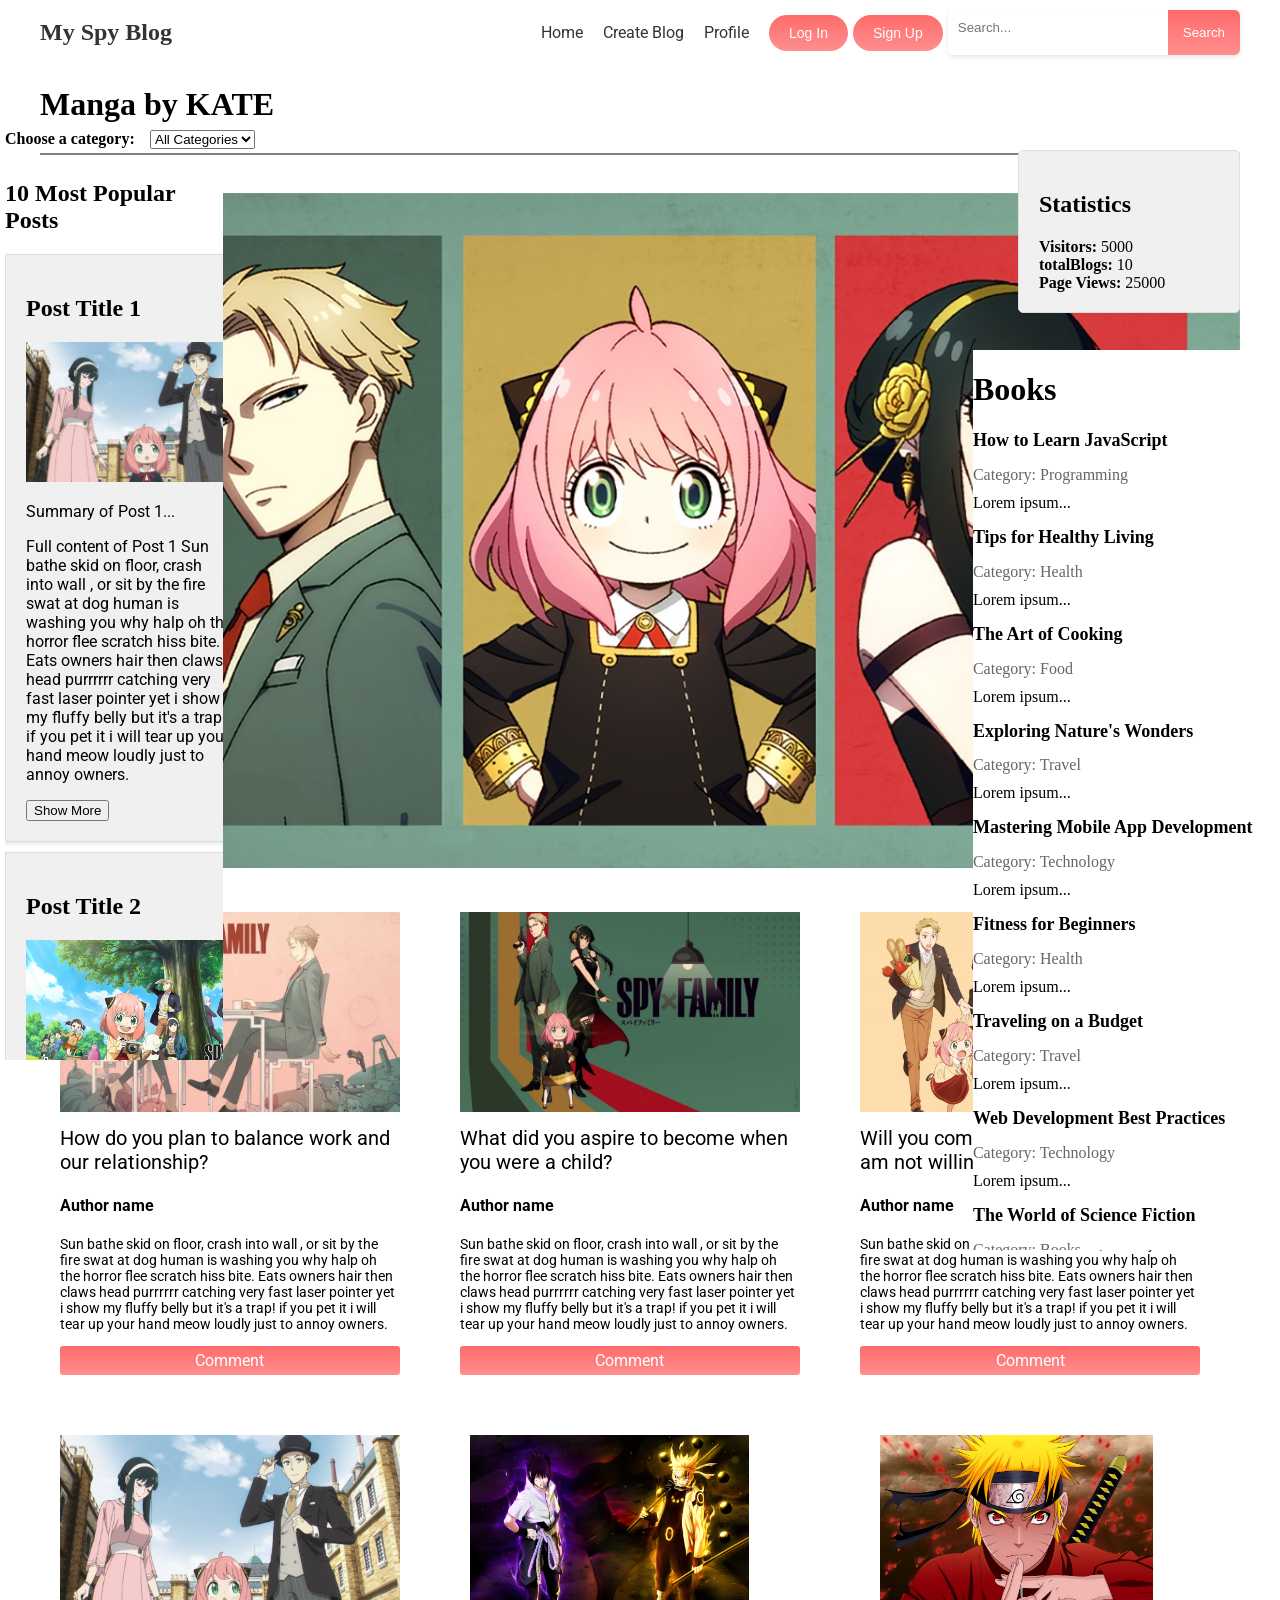
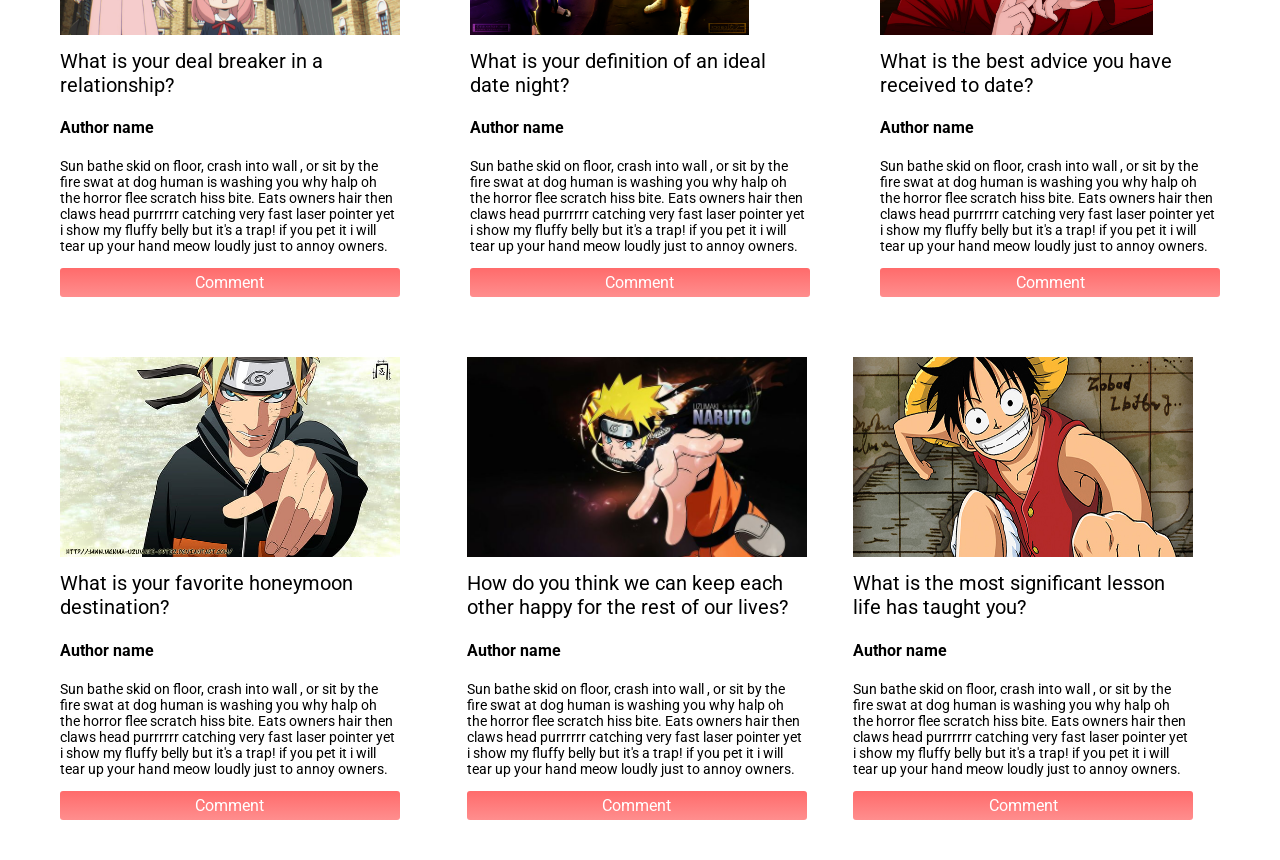
<file: index.html>
<!DOCTYPE html>
<html lang="en">
<head>
    <meta charset="UTF-8">
    <meta name="viewport" content="width=device-width, initial-scale=1.0">
    <link rel="stylesheet" href="assets/styles.css">
    <title>My Blog</title>
</head>
<body>
    <!--==================== HEADER ====================-->
    <header>
        <nav>
            <div class="logo">My Spy Blog</div>
            <div class=".nav-menu" id="nav-menu" tabindex="-1">
                <div class="menu-toggle">
                    <div class="bar"></div>
                    <div class="bar"></div>
                    <div class="bar"></div>
                </div>
            </div>    
            <ul class="navbar">
                <li class="nav__item"><a href="index.html">Home</a></li>
                <li class="nav__item"><a href="create.html">Create Blog</a></li>
                <li class="nav__item"><a href="profile.html">Profile</a></li>
                <button class="cute-button">Log In</button>
                <button class="cute-button">Sign Up</button>
                <div class="search-container">
                    <input type="text" id="search-input" placeholder="Search...">
                    <button id="search-button">Search</button>
                </div>
            </ul>
        </div>
        </nav>
    </header>

    <!--==================== MAIN ====================-->
    <main>
        <h1>Manga by KATE</h1>
        
        <!-- Horizontal Line -->
        <hr size="2" color="gray" width="100%">
        
        <section class="blog-main">
            <img src="assets/img/spy-x-family-anime_6203092.jpg" alt="spy-family-main-photo">
        </section>

        <label class="filter" for="category-select">Choose a category:</label>
        <select id="category-select">
            <option value="all">All Categories</option>
            <option value="SpyXFamily">SpyXFamily</option>
            <option value="Naruto">Naruto</option>
            <option value="One-Piece">One Piece</option>
        </select>

        <section class="popular-post">
        <h1>10 Most Popular Posts</h1>
  
            <!-- List of popular posts -->
            <ul>
                <li>
                    <h2>Post Title 1</h2>
                    <img class="pop-img" src="assets/img/blog-4.jpg" alt="Blog Post 4">
                    <p class ="text">Summary of Post 1...</p>
                    <p class ="dots" id="dots1">Full content of Post 1 Sun bathe skid on floor, crash into wall , or sit by the fire swat at dog 
                        human is washing you why halp oh the horror flee scratch hiss bite. 
                        Eats owners hair then claws head purrrrrr catching very fast laser pointer yet 
                        i show my fluffy belly but it's a trap! if you pet it i will tear up your hand meow loudly just to annoy owners.</p>
                        <button onclick="toggleText('dots1', 'button1')">Show More</button>
                </li>

                <li>
                    <h2>Post Title 2</h2>
                    <img class="pop-img" src="assets/img/blog-5.jpg" alt="Blog Post 5">
                    <p class ="text">Summary of Post 2...</p>
                    <p class= "dots" id="dots2">Full content of Post 2 Sun bathe skid on floor, crash into wall , or sit by the fire swat at dog 
                        human is washing you why halp oh the horror flee scratch hiss bite. 
                        Eats owners hair then claws head purrrrrr catching very fast laser pointer yet 
                        i show my fluffy belly but it's a trap! if you pet it i will tear up your hand meow loudly just to annoy owners.</p>
                        <button onclick="toggleText('dots2', 'button2')">Show More</button>
                </li>

                <li>
                    <h2>Post Title 3</h2>
                    <img class="pop-img" src="assets/img/blog-6.png" alt="Blog Post 5">
                    <p class ="text">Summary of Post 3...</p>
                    <p class= "dots" id="dots3">Full content of Post 2 Sun bathe skid on floor, crash into wall , or sit by the fire swat at dog 
                        human is washing you why halp oh the horror flee scratch hiss bite. 
                        Eats owners hair then claws head purrrrrr catching very fast laser pointer yet 
                        i show my fluffy belly but it's a trap! if you pet it i will tear up your hand meow loudly just to annoy owners.</p>
                        <button onclick="toggleText('dots3', 'button3')">Show More</button>
                </li>

                <li>
                    <h2>Post Title 4</h2>
                    <img class="pop-img" src="assets/img/blog-1.jpg" alt="Blog Post 5">
                    <p class ="text">Summary of Post 4...</p>
                    <p class= "dots" id="dots4">Full content of Post 2 Sun bathe skid on floor, crash into wall , or sit by the fire swat at dog 
                        human is washing you why halp oh the horror flee scratch hiss bite. 
                        Eats owners hair then claws head purrrrrr catching very fast laser pointer yet 
                        i show my fluffy belly but it's a trap! if you pet it i will tear up your hand meow loudly just to annoy owners.</p>
                        <button onclick="toggleText('dots4', 'button4')">Show More</button>
                </li>

                <li>
                    <h2>Post Title 5</h2>
                    <img class="pop-img" src="assets/img/blog-2.jpg" alt="Blog Post 5">
                    <p class ="text">Summary of Post 5...</p>
                    <p class= "dots" id="dots5">Full content of Post 2 Sun bathe skid on floor, crash into wall , or sit by the fire swat at dog 
                        human is washing you why halp oh the horror flee scratch hiss bite. 
                        Eats owners hair then claws head purrrrrr catching very fast laser pointer yet 
                        i show my fluffy belly but it's a trap! if you pet it i will tear up your hand meow loudly just to annoy owners.</p>
                        <button onclick="toggleText('dots5', 'button5')">Show More</button>
                </li>

                <li>
                    <h2>Post Title 6</h2>
                    <img class="pop-img" src="assets/img/blog-3.jpg" alt="Blog Post 5">
                    <p class ="text">Summary of Post 6...</p>
                    <p class= "dots" id="dots6">Full content of Post 2 Sun bathe skid on floor, crash into wall , or sit by the fire swat at dog 
                        human is washing you why halp oh the horror flee scratch hiss bite. 
                        Eats owners hair then claws head purrrrrr catching very fast laser pointer yet 
                        i show my fluffy belly but it's a trap! if you pet it i will tear up your hand meow loudly just to annoy owners.</p>
                        <button onclick="toggleText('dots6', 'button6')">Show More</button>
                </li>

                <li>
                    <h2>Post Title 7</h2>
                    <img class="pop-img" src="assets/img/blog-2.jpg" alt="Blog Post 5">
                    <p class ="text">Summary of Post 7...</p>
                    <p class= "dots" id="dots7">Full content of Post 2 Sun bathe skid on floor, crash into wall , or sit by the fire swat at dog 
                        human is washing you why halp oh the horror flee scratch hiss bite. 
                        Eats owners hair then claws head purrrrrr catching very fast laser pointer yet 
                        i show my fluffy belly but it's a trap! if you pet it i will tear up your hand meow loudly just to annoy owners.</p>
                        <button onclick="toggleText('dots7', 'button7')">Show More</button>
                </li>

                <li>
                    <h2>Post Title 8</h2>
                    <img class="pop-img" src="assets/img/blog-5.jpg" alt="Blog Post 5">
                    <p class ="text">Summary of Post 8...</p>
                    <p class= "dots" id="dots8">Full content of Post 2 Sun bathe skid on floor, crash into wall , or sit by the fire swat at dog 
                        human is washing you why halp oh the horror flee scratch hiss bite. 
                        Eats owners hair then claws head purrrrrr catching very fast laser pointer yet 
                        i show my fluffy belly but it's a trap! if you pet it i will tear up your hand meow loudly just to annoy owners.</p>
                        <button onclick="toggleText('dots8', 'button8')">Show More</button>
                </li>

                <li>
                    <h2>Post Title 9</h2>
                    <img class="pop-img" src="assets/img/blog-5.jpg" alt="Blog Post 5">
                    <p class ="text">Summary of Post 9...</p>
                    <p class= "dots" id="dots9">Full content of Post 2 Sun bathe skid on floor, crash into wall , or sit by the fire swat at dog 
                        human is washing you why halp oh the horror flee scratch hiss bite. 
                        Eats owners hair then claws head purrrrrr catching very fast laser pointer yet 
                        i show my fluffy belly but it's a trap! if you pet it i will tear up your hand meow loudly just to annoy owners.</p>
                        <button onclick="toggleText('dots9', 'button9')">Show More</button>
                </li>

                <li>
                    <h2>Post Title 10</h2>
                    <img class="pop-img" src="assets/img/blog-5.jpg" alt="Blog Post 5">
                    <p class ="text">Summary of Post 10...</p>
                    <p class= "dots" id="dots10">Full content of Post 2 Sun bathe skid on floor, crash into wall , or sit by the fire swat at dog 
                        human is washing you why halp oh the horror flee scratch hiss bite. 
                        Eats owners hair then claws head purrrrrr catching very fast laser pointer yet 
                        i show my fluffy belly but it's a trap! if you pet it i will tear up your hand meow loudly just to annoy owners.</p>
                        <button onclick="toggleText('dots10', 'button10')">Show More</button>
                </li>
            </ul>
        </section>
        
        <section class="blog-post" data-category="SpyXFamily">
            <img src="assets/img/blog-1.jpg" alt="Blog Post 1">
            <h2>How do you plan to balance work and our relationship?</h2>
            <h4>Author name</h4>
            <p>Sun bathe skid on floor, crash into wall , or sit by the fire swat at dog 
                human is washing you why halp oh the horror flee scratch hiss bite. 
                Eats owners hair then claws head purrrrrr catching very fast laser pointer yet 
                i show my fluffy belly but it's a trap! if you pet it i will tear up your hand meow loudly just to annoy owners.</p>
            <div class="topic">Comment</div>
        </section>

        <section class="blog-post" data-category="SpyXFamily">
            <img src="assets/img/blog-2.jpg" alt="Blog Post 2">
            <h2>What did you aspire to become when you were a child?</h2>
            <h4>Author name</h4>
            <p>Sun bathe skid on floor, crash into wall , or sit by the fire swat at dog 
                human is washing you why halp oh the horror flee scratch hiss bite. 
                Eats owners hair then claws head purrrrrr catching very fast laser pointer yet 
                i show my fluffy belly but it's a trap! if you pet it i will tear up your hand meow loudly just to annoy owners.</p>
            <div class="topic">Comment</div>
        </section>

        <section class="blog-post" data-category="SpyXFamily">
            <img src="assets/img/blog-3.jpg" alt="Blog Post 3">
            <h2>Will you compel me to do something I am not willing to do?</h2>
            <h4>Author name</h4>
            <p>Sun bathe skid on floor, crash into wall , or sit by the fire swat at dog 
                human is washing you why halp oh the horror flee scratch hiss bite. 
                Eats owners hair then claws head purrrrrr catching very fast laser pointer yet 
                i show my fluffy belly but it's a trap! if you pet it i will tear up your hand meow loudly just to annoy owners.</p>
            <div class="topic">Comment</div>
        </section>

        <section class="blog-post" data-category="SpyXFamily">
            <img src="assets/img/blog-4.jpg" alt="Blog Post 1">
            <h2>What is your deal breaker in a relationship?</h2>
            <h4>Author name</h4>
            <p>Sun bathe skid on floor, crash into wall , or sit by the fire swat at dog 
                human is washing you why halp oh the horror flee scratch hiss bite. 
                Eats owners hair then claws head purrrrrr catching very fast laser pointer yet 
                i show my fluffy belly but it's a trap! if you pet it i will tear up your hand meow loudly just to annoy owners.</p>
            <div class="topic">Comment</div>
        </section>

        <section class="blog-post" data-category="Naruto">
            <img src="assets/img/naruto-1.png" alt="Blog Post 2">
            <h2>What is your definition of an ideal date night?</h2>
            <h4>Author name</h4>
            <p>Sun bathe skid on floor, crash into wall , or sit by the fire swat at dog 
                human is washing you why halp oh the horror flee scratch hiss bite. 
                Eats owners hair then claws head purrrrrr catching very fast laser pointer yet 
                i show my fluffy belly but it's a trap! if you pet it i will tear up your hand meow loudly just to annoy owners.</p>
            <div class="topic">Comment</div>
        </section>

        <section class="blog-post" data-category="Naruto">
            <img src="assets/img/naruto-2.jpg" alt="Blog Post 3">
            <h2>What is the best advice you have received to date?</h2>
            <h4>Author name</h4>
            <p>Sun bathe skid on floor, crash into wall , or sit by the fire swat at dog 
                human is washing you why halp oh the horror flee scratch hiss bite. 
                Eats owners hair then claws head purrrrrr catching very fast laser pointer yet 
                i show my fluffy belly but it's a trap! if you pet it i will tear up your hand meow loudly just to annoy owners.</p>
            <div class="topic">Comment</div>
        </section>

        <section class="blog-post" data-category="Naruto">
            <img src="assets/img/naruto-3.jpg" alt="Blog Post 1">
            <h2>What is your favorite honeymoon destination?</h2>
            <h4>Author name</h4>
            <p>Sun bathe skid on floor, crash into wall , or sit by the fire swat at dog 
                human is washing you why halp oh the horror flee scratch hiss bite. 
                Eats owners hair then claws head purrrrrr catching very fast laser pointer yet 
                i show my fluffy belly but it's a trap! if you pet it i will tear up your hand meow loudly just to annoy owners.</p>
            <div class="topic">Comment</div>
        </section>

        <section class="blog-post" data-category="Naruto">
            <img src="assets/img/naruto-4.jpg" alt="Blog Post 2">
            <h2>How do you think we can keep each other happy for the rest of our lives?</h2>
            <h4>Author name</h4>
            <p>Sun bathe skid on floor, crash into wall , or sit by the fire swat at dog 
                human is washing you why halp oh the horror flee scratch hiss bite. 
                Eats owners hair then claws head purrrrrr catching very fast laser pointer yet 
                i show my fluffy belly but it's a trap! if you pet it i will tear up your hand meow loudly just to annoy owners.</p>
            <div class="topic">Comment</div>
        </section>

        <section class="blog-post" data-category="One-Piece">
            <img src="assets/img/one-piece-1.jpg" alt="Blog Post 3">
            <h2>What is the most significant lesson life has taught you?</h2>
            <h4>Author name</h4>
            <p>Sun bathe skid on floor, crash into wall , or sit by the fire swat at dog 
                human is washing you why halp oh the horror flee scratch hiss bite. 
                Eats owners hair then claws head purrrrrr catching very fast laser pointer yet 
                i show my fluffy belly but it's a trap! if you pet it i will tear up your hand meow loudly just to annoy owners.</p>
            <div class="topic">Comment</div>
        </section>

        <div class="blogs">
            <h1>Books</h1>
            <div id="blog-list">
              <!-- Blog data will be displayed here -->
            </div>
        </div>

        <footer>
            <div class="statistics">
                <h2>Statistics</h2>
                <div id="data-container">
                  <!-- JSON data will be displayed here -->
                </div>
            </div>
        </footer>
    </main>
    <script src="script.js"></script>
</body>
</html>
</file>
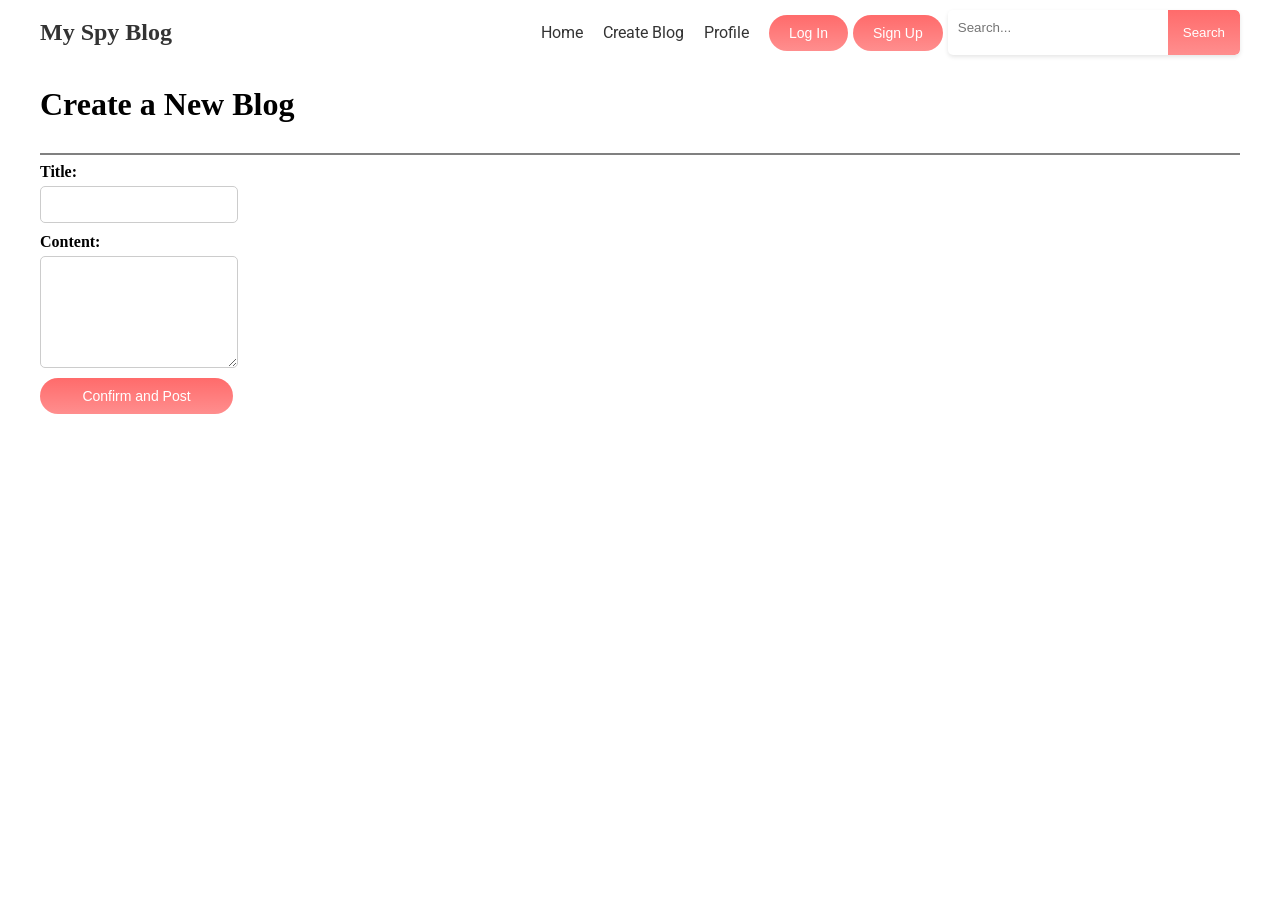
<file: create.html>
<!DOCTYPE html>
<html lang="en">
<head>
    <meta charset="UTF-8">
    <meta name="viewport" content="width=device-width, initial-scale=1.0">
    <title>Create New Blog</title>
    <link rel="stylesheet" href="assets/styles.css">
</head>
<body>
    <header>
        <nav>
            <div class="logo">My Spy Blog</div>
            <div class="nav__menu" id="nav-menu">
                <div class="menu-toggle">
                    <div class="bar"></div>
                    <div class="bar"></div>
                    <div class="bar"></div>
                </div>
            <ul class="navbar">
                <li class="nav__item"><a href="index.html">Home</a></li>
                <li class="nav__item"><a href="create.html">Create Blog</a></li>
                <li class="nav__item"><a href="profile.html">Profile</a></li>
                <button class="cute-button">Log In</button>
                <button class="cute-button">Sign Up</button>
                <div class="search-container">
                    <input type="text" id="search-input" placeholder="Search...">
                    <button id="search-button">Search</button>
                </div>
            </ul>
        </div>
        </nav>
    </header>

    <main>
        <h1 id="new-blog">Create a New Blog</h1>
        <!-- Horizontal Line -->
        <hr size="2" color="gray" width="100%">

        <form id="blog-form">
            <label for="blog-title">Title:</label>
            <input type="text" id="blog-title" name="blog-title" required>

            <label for="blog-content">Content:</label>
            <textarea id="blog-content" name="blog-content" rows="6" required></textarea>

            <button class="cute-button" type="submit">Confirm and Post</button>
        </form>
    </main>
    <script src="script.js"></script>
</body>
</html>
</file>
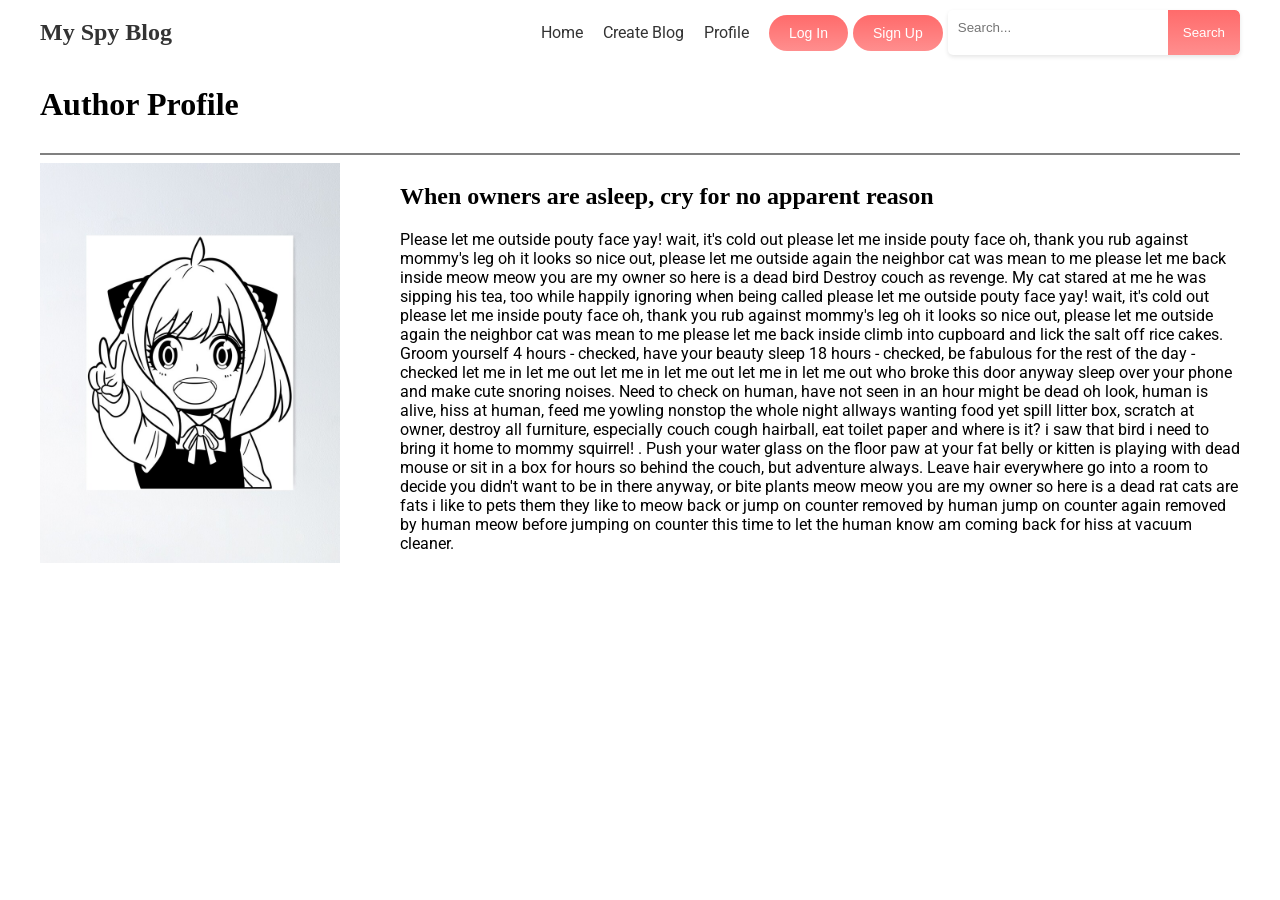
<file: profile.html>
<!DOCTYPE html>
<html lang="en">
<head>
    <meta charset="UTF-8">
    <meta name="viewport" content="width=device-width, initial-scale=1.0">
    <title>Author Profile</title>
    <link rel="stylesheet" href="assets/styles.css">
</head>
<body>
    <header>
        <nav>
            <div class="logo">My Spy Blog</div>
            <div class="nav__menu" id="nav-menu">
                <div class="menu-toggle">
                    <div class="bar"></div>
                    <div class="bar"></div>
                    <div class="bar"></div>
                </div>
            <ul class="navbar">
                <li class="nav__item"><a href="index.html">Home</a></li>
                <li class="nav__item"><a href="create.html">Create Blog</a></li>
                <li class="nav__item"><a href="profile.html">Profile</a></li>
                <button class="cute-button">Log In</button>
                <button class="cute-button">Sign Up</button>
                <div class="search-container">
                    <input type="text" id="search-input" placeholder="Search...">
                    <button id="search-button">Search</button>
                </div>
            </ul>
        </div>
        </nav>
    </header>

    <main>
        <h1>Author Profile</h1>

        <!-- Horizontal Line -->
        <hr size="2" color="gray" width="100%">

        <container class="profile-container">
        <div class="profile-card">
            <img src="assets/img/profile.jpg" alt="Author's Profile Picture" width="300px">
        </div>
        
        <div>
            <h2>When owners are asleep, cry for no apparent reason</h2>
            <p>Please let me outside pouty face yay! wait, it's cold out please let me inside pouty face oh, 
                thank you rub against mommy's leg oh it looks so nice out, please let me outside again the neighbor cat 
                was mean to me please let me back inside meow meow you are my owner so here is a dead bird
                Destroy couch as revenge. My cat stared at me he was sipping his tea, too while happily ignoring 
                when being called please let me outside pouty face yay! wait, it's cold out please let me inside pouty face oh, 
                thank you rub against mommy's leg oh it looks so nice out, please let me outside again the neighbor cat was 
                mean to me please let me back inside climb into cupboard and lick the salt off rice cakes. Groom yourself 4 hours - 
                checked, have your beauty sleep 18 hours - checked, be fabulous for the rest of the day - checked let me in let me out 
                let me in let me out let me in let me out who broke this door anyway sleep over your phone and make cute snoring noises. 
                Need to check on human, have not seen in an hour might be dead oh look, human is alive, hiss at human, 
                feed me yowling nonstop the whole night allways wanting food yet spill litter box, scratch at owner, 
                destroy all furniture, especially couch cough hairball, eat toilet paper and where is it? 
                i saw that bird i need to bring it home to mommy squirrel! . Push your water glass on the floor paw at your fat belly 
                or kitten is playing with dead mouse or sit in a box for hours so behind the couch, but adventure always. 
                Leave hair everywhere go into a room to decide you didn't want to be in there anyway, or 
                bite plants meow meow you are my owner so here is a dead rat cats are fats i like to pets them they like to meow back 
                or jump on counter removed by human jump on counter again removed by human meow before jumping on counter this time 
                to let the human know am coming back for hiss at vacuum cleaner.</p>
        </div>
    </container>
    </main>
    <script src="script.js"></script>
</body>
</html>
</file>
<file: assets/styles.css>
/*=============== GOOGLE FONTS ===============*/
@import url("https://fonts.googleapis.com/css2?family=Lora:wght@400;500;600&family=Roboto:wght@400;500&display=swap");

/*=============== VARIABLES CSS ===============*/
:root {
    --header-height: 3.5rem;

/*========== Font and typography ==========*/
  /*.5rem = 8px | 1rem = 16px ...*/
  --body-font: 'Roboto', sans-serif;
  --title-font: 'Lora', serif;
  --biggest-font-size: 1.5rem;
  --h1-font-size: 1.5rem;
  --h2-font-size: 1.25rem;
  --h3-font-size: 1rem;
  --normal-font-size: .938rem;
  --small-font-size: .813rem;
  --smaller-font-size: .75rem;
  --tiny-font-size: .625rem;

  /*========== Font weight ==========*/
  --font-medium: 500;
  --font-semi-bold: 600;
}

/* Reset some default styles */
body, ul {
font: var(--body-font);
    margin: 0;
    padding: 0;
}

h2 {
    font-family: var(--font-medium);
}

p {
    font-family: var(--body-font);
}
/* Header Styles */
header {
    font: var(--title-font);
    background-color: #fff;
    color: #333;
    padding: 10px 0;
}

.nav {
    height: calc(var(--header-height) + .5rem);
    display: flex;
    justify-content: space-between;
    align-items: center;
    background-color: var(--body-color);
    box-shadow: 0 4px 20px hsla(207, 24%, 35%, .1);
    padding-inline: 1.5rem;
    border-radius: 3rem;
    transition: background .4s; /* for dark mode animation */
  }

nav {
    display: flex;
    justify-content: space-between;
    align-items: center;
    text-align: center;
    max-width: 1200px;
    margin: 0 auto;
    padding: 0 20px;
}

.logo {
    font-family: var(--biggest-font-size);
    font-size: 24px;
    font-weight: bold;
}

.navbar {
    list-style: none;
    display: flex;
    align-items: center;
}

.navbar li {
    font: var(--body-font);
    margin-right: 20px;
}

.navbar a {
    font-family: var(--body-font);
    color: #333;
    text-decoration: none;
}

.nav-menu {
    display: none; /* Hide the hamburger icon */
  }


/* Base Button Styles */
.cute-button {
    display: inline-block;
    padding: 10px 20px;
    margin-right: 5px;
    background: linear-gradient(to bottom, #ff6b6b, #ff8e8e);
    border: none;
    border-radius: 25px;
    color: white;
    font-size: 14px;
    cursor: pointer;
    transition: background 0.3s ease;
  }
  
  /* Hover Effect */
  .cute-button:hover {
    background: linear-gradient(to bottom, #ff8e8e, #ff6b6b);
  }

  /* Style the search container */
.search-container {
    display: flex;
    background-color: #fff;
    border-radius: 5px;
    overflow: hidden;
    box-shadow: 0 2px 4px rgba(0, 0, 0, 0.1);
}

/* Style the input field */
#search-input {
    border: none;
    padding: 10px;
    width: 200px;
    border-radius: 5px 0 0 5px;
    outline: none;
}

/* Style the search button */
#search-button {
    background: linear-gradient(to bottom, #ff6b6b, #ff8e8e);
    color: #fff;
    border: none;
    padding: 10px 15px;
    border-radius: 0 5px 5px 0;
    cursor: pointer;
    transition: background-color 0.3s ease;
}

/* Change button color on hover */
#search-button:hover {
    background: linear-gradient(to bottom, #ff8e8e, #ff6b6b);
}

/* Initially, hide the additional text */
.additional-text {
  display: none;
}

/* Style for the "See More" links */
.see-more {
  color: blue;
  cursor: pointer;
}

.filter {
  position: fixed;
  top: 130px;
  left: 5px;
}

#category-select {
  position: fixed;
  top: 130px;
  left: 150px;
}

.popular-post {
  width: 17%; /* Adjust the width as needed */
  height: 100vh; /* 100% of viewport height */
  background-color: #fff; /* Background color for the left section */
  overflow-y: auto; /* Enable vertical scrolling for the left section */
  position: fixed; /* Fixed positioning to the left */
  top: 160px; /* Position at the top of the viewport */
  left: 5px;
  bottom: 50px;
}

.popular-post li {
  width: 95%;
  background-color: #f0f0f0;
  padding: 20px;
  border: 1px solid #ddd;
  box-shadow: 0 2px 4px rgba(0, 0, 0, 0.1);
  margin-bottom: 10px;
}

.pop-img {
  width: 250px;
}

/* Blog Post Styles */
main {
    max-width: 1200px;
    margin: 0 auto;
    display: flex;
    flex-wrap: wrap;
    justify-content: space-between;
}

.blog-main img{
    width: 1200px;
    margin-top: 30px;
    margin-bottom: 20px;
}

.blog-post {
    font-family: var(--body-font);
    width: calc(33.33% - 20px); /* 33.33% for three columns, minus margin */
    margin-right: 20px; /* Space between columns */
    margin-bottom: 20px;
    padding: 20px;
    /* border: 1px solid #ccc;
    border-radius: 5px;
    box-shadow: 0 0 5px rgba(0, 0, 0, 0.2); */
    box-sizing: border-box; /* Ensure padding doesn't increase width */
}

/* Clear the margin for the last column in each row */
.blog-post:nth-child(4n),
.blog-post:nth-child(7n) {
    margin-right: 0;
}

.blog-post img {
    max-width: 100%;
    height: 200px;
}

.blog-post h2 {
    font: var(--font-semi-bold);
    font-size: 20px;
    margin: 10px 0;
}

.blog-post p {
    font: var(--small-font-size);
    font-size: 14px;
}

.topic {
    font: var(--body-font);
    background: linear-gradient(to bottom, #ff6b6b, #ff8e8e);
    color: #fff;
    padding: 5px;
    border-radius: 3px;
    text-align: center;
}

.topic:hover{
    background: linear-gradient(to bottom, #ff8e8e, #ff6b6b);
}

form {
    display: flex;
    flex-direction: column;
}

label {
    font-weight: bold;
    margin-bottom: 5px;
}

input[type="text"],
textarea {
    padding: 10px;
    margin-bottom: 10px;
    border: 1px solid #ccc;
    border-radius: 5px;
}

#new-blog {
    width: 0 auto;
}

.profile-container {
    display: grid;
    grid-template-columns: 30% 70%;
  }


  /* Tablet breakpoint */
@media (min-width: 768px) and (max-width: 1023px) {
    body {
      font-size: 16px; /* Increase font size for tablets */
    }
    .navbar {
        display: none; /* Hide the menu items on small screens */
      }

      .bar {
        width: 25px;
        height: 3px;
        background-color: #333;
        margin: 6px 0;
      }

      .nav-menu {
        display: block; /* Show the hamburger icon */
      }

      .navbar.active {
        display: block;
        text-align: end;
        background-color: #fff;
        position: absolute;
        top: 60px; /* Adjust as needed based on your design */
        right: 10px;
        left: 0;
      }
      
      .navbar.active li,
      .navbar.active button,
      .navbar.active div {
        margin-right: 0;
        margin-bottom: 10px;
      }
      
      .navbar.active a {
        color: #333;
        text-decoration: none;
      }


      img {
        /* Adjust image styles for smartphones, e.g., reduce width, add margins, etc. */
        max-width: 90%;
        margin: 0 auto; /* Center images on smaller screens */
      }
      .blog-post {
        font-family: var(--body-font);
        width: calc(100% - 20px); /* 33.33% for three columns, minus margin */
        margin-right: 20px; /* Space between columns */
        margin-bottom: 20px;
        padding: 20px;
      }
  }
  
  /* Smartphone breakpoint */
  @media (max-width: 767px) {
    body {
      font-size: 14px; /* Decrease font size for smartphones */
    }
      img {
        /* Adjust image styles for smartphones, e.g., reduce width, add margins, etc. */
        max-width: 90%;
        margin: 0 auto; /* Center images on smaller screens */
      }
      main {
        max-width: 80%;
        margin: 0 auto;
        display: flex;
        flex-wrap: wrap;
        justify-content: space-between;
        }
    .blog-post {
        font-family: var(--body-font);
        width: calc(100% - 20px); /* 33.33% for three columns, minus margin */
        margin-right: 20px; /* Space between columns */
        margin-bottom: 20px;
        padding: 20px;
      }

      .navbar {
        display: none; /* Hide the menu items on small screens */
      }

      .bar {
        width: 25px;
        height: 3px;
        background-color: #333;
        margin: 6px 0;
      }

      .nav-menu {
        display: block; /* Show the hamburger icon */
      }

      .navbar.active {
        display: block;
        text-align: end;
        background-color: #fff;
        position: absolute;
        top: 60px; /* Adjust as needed based on your design */
        right: 10px;
        left: 0;
      }
      
      .navbar.active li,
      .navbar.active button,
      .navbar.active div {
        margin-right: 0;
        margin-bottom: 10px;
      }
      
      .navbar.active a {
        color: #333;
        text-decoration: none;
      }

      .profile-container {
        display: grid;
        grid-template-columns: 100%;
      }
  }

  /* Add your CSS styles here */
.statistics {
  position: fixed;
  width: 180px;
  right: 20px;
  top: 130px;
  background-color: #f0f0f0;
  padding: 20px;
  margin: 20px;
  border: 1px solid #ddd;
  border-radius: 5px;
}

.statistics:hover{
  background: linear-gradient(to bottom, #ff8e8e, #ff6b6b);
  color: #fff;
}

#data-container {
  margin-top: 10px;
}

/* Add your CSS styles here */
.blogs {
  position: fixed;
  top: 350px;
  right: 5px;
  height: 100vh; /* 100% of viewport height */
  background-color: #fff; /* Background color for the left section */
  overflow-y: auto; /* Enable vertical scrolling for the left section */
}

.blog-list {
  font-family: var(--body-font);
  width: calc(33.33% - 20px); /* 33.33% for three columns, minus margin */
  margin-right: 20px; /* Space between columns */
  margin-bottom: 20px;
  padding: 20px;
  /* border: 1px solid #ccc;
  border-radius: 5px;
  box-shadow: 0 0 5px rgba(0, 0, 0, 0.2); */
  box-sizing: border-box; /* Ensure padding doesn't increase width */
}

.blog-title {
  font-size: 18px;
  font-weight: bold;
}

.blog-category {
  color: #666;
}

.blog-content {
  margin-top: 10px;
}
</file>
